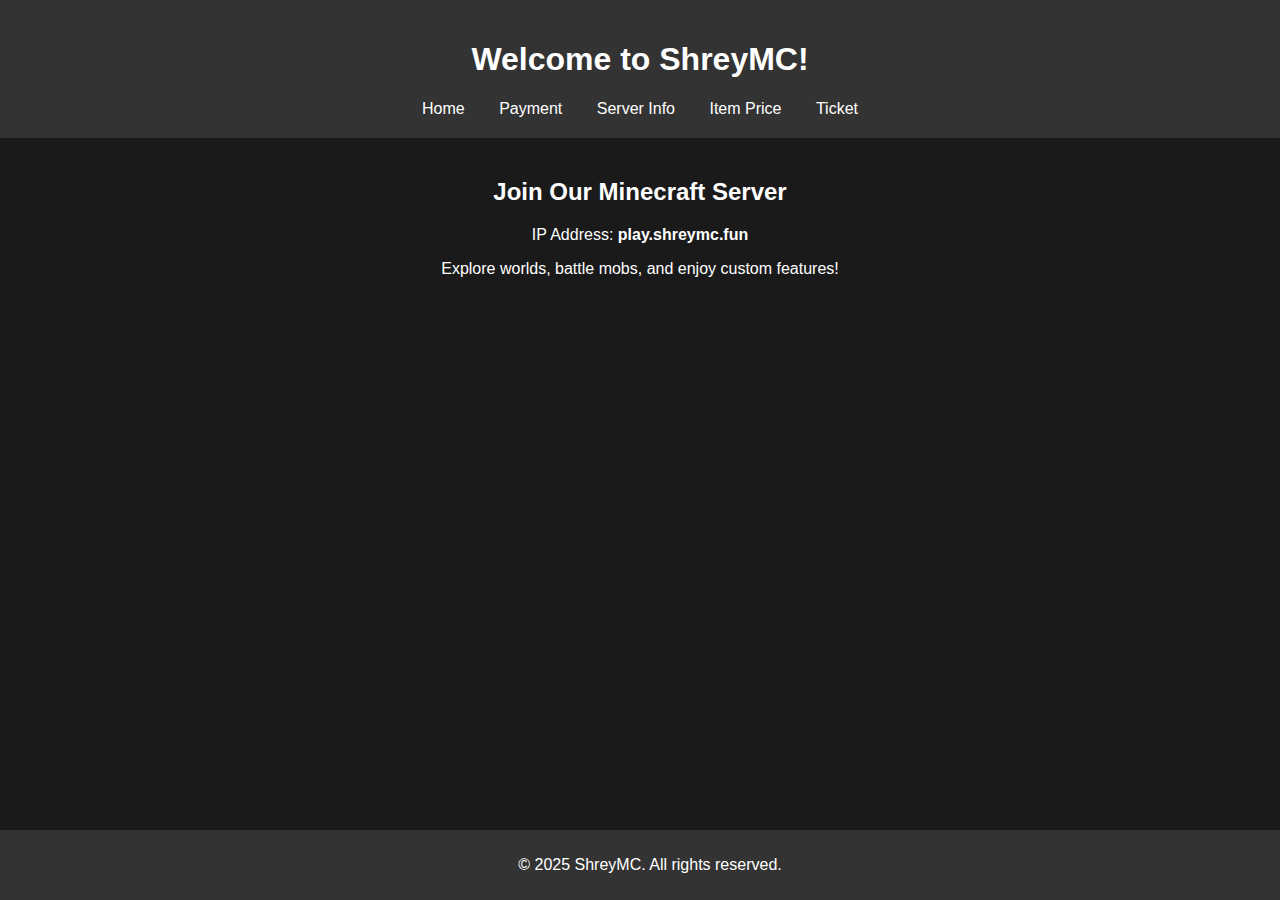
<file: index.html>
<!DOCTYPE html>
<html lang="en">
<head>
    <meta charset="UTF-8" />
    <meta name="viewport" content="width=device-width, initial-scale=1.0"/>
    <title>ShreyMC - Home</title>
    <link rel="stylesheet" href="styles.css">
</head>
<body>
    <header>
        <h1>Welcome to ShreyMC!</h1>
        <nav>
            <a href="index.html">Home</a>
            <a href="payment.html">Payment</a>
            <a href="server-info.html">Server Info</a>
            <a href="item-price.html">Item Price</a>
            <a href="ticket.html">Ticket</a>
        </nav>
    </header>

    <main>
        <h2>Join Our Minecraft Server</h2>
        <p>IP Address: <strong>play.shreymc.fun</strong></p>
        <p>Explore worlds, battle mobs, and enjoy custom features!</p>
    </main>

    <footer>
        <p>&copy; 2025 ShreyMC. All rights reserved.</p>
    </footer>
</body>
</html>
</file>
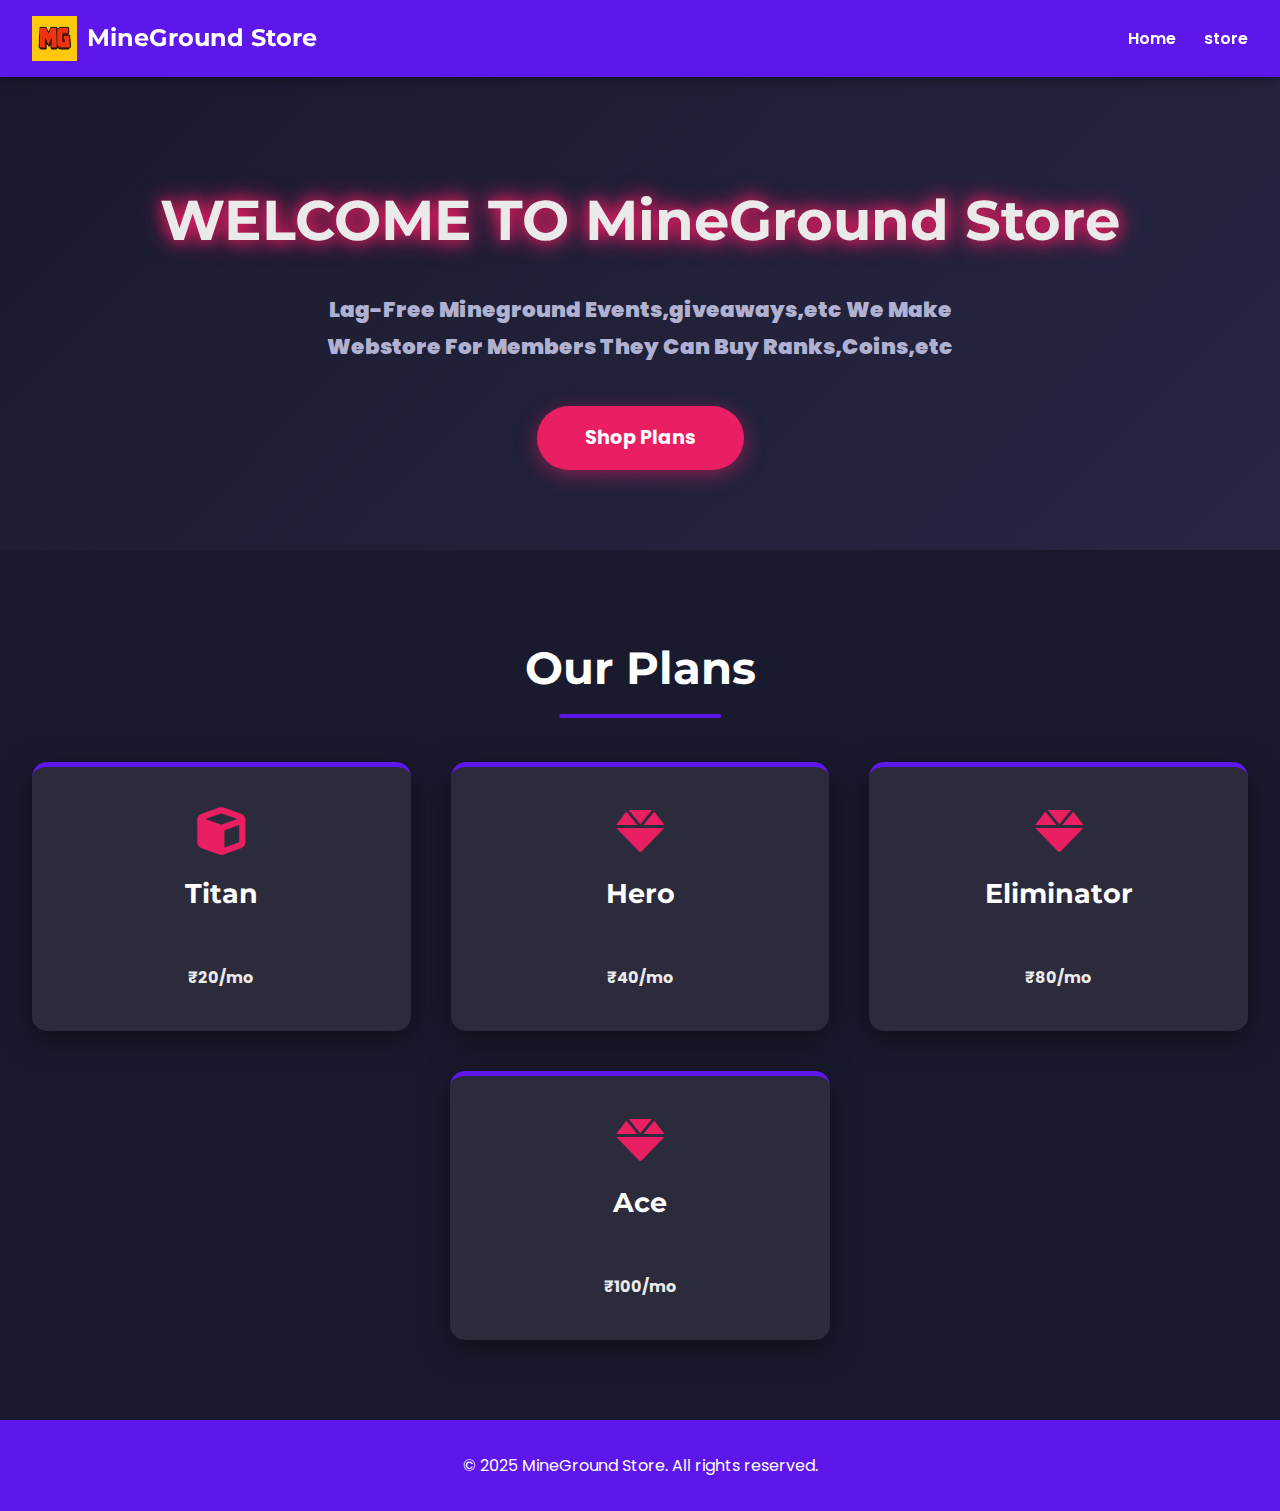
<file: home.html>
<!DOCTYPE html>
<html lang="en">
<head>
  <meta charset="UTF-8" />
  <meta name="viewport" content="width=device-width, initial-scale=1" />
  <title>Buy Premium Minecraft Servers | MineGround Store</title>
  <meta name="description" content="Buy your premium Minecraft server instantly on MineGround! Get NVMe SSDs, DDoS protection, instant setup & 24/7 support. Start your server today!" />
  <meta name="keywords" content="buy Minecraft server, Minecraft server store, premium hosting, NVMe SSD servers, instant Minecraft hosting, DDoS protection, MineGround Store" />
  <meta name="author" content="MineGround Store" />
  <link rel="canonical" href="https://store.mineground.xyz/" />
  <link rel="icon" type="image/png" sizes="16x16" href="/mine16.png" />
  <link rel="icon" type="image/png" sizes="32x32" href="/mine32.png" />

  <meta property="og:title" content="Buy Premium Minecraft Servers | MineGround Store" />
  <meta property="og:description" content="Buy your premium Minecraft server instantly on MineGround! Get NVMe SSDs, DDoS protection, instant setup & 24/7 support." />
  <meta property="og:type" content="website" />
  <meta property="og:url" content="https://store.mineground.xyz/" />
  <meta property="og:site_name" content="MineGround Store" />
  <meta property="og:image" content="https://store.mineground.xyz/images/og-image.png" />
  <meta property="og:image:width" content="1200" />
  <meta property="og:image:height" content="630" />

  <meta name="twitter:card" content="summary_large_image" />
  <meta name="twitter:title" content="Buy Premium Minecraft Servers | MineGround Store" />
  <meta name="twitter:description" content="Buy your premium Minecraft server instantly on MineGround! Get NVMe SSDs, DDoS protection, instant setup & 24/7 support." />
  <meta name="twitter:image" content="https://store.mineground.xyz/images/og-image.png" />
  <meta name="twitter:site" content="@MineGroundXYZ" />
  <meta name="twitter:creator" content="@MineGroundXYZ" />

  <link href="https://fonts.googleapis.com/css2?family=Montserrat:wght@700&family=Poppins:wght@400;500;600;700&display=swap" rel="stylesheet" />
  <link rel="stylesheet" href="https://cdnjs.cloudflare.com/ajax/libs/font-awesome/6.0.0/css/all.min.css" crossorigin="anonymous" referrerpolicy="no-referrer" />

  <style>
    :root {
      --primary-color: #5E17EB;
      --primary-hover-color: #4B0FBB;
      --accent-color: #E91E63;
      --background-dark: #1A1A2E;
      --background-light-gradient: #272744;
      --text-primary: #EAEAEA;
      --text-secondary: #B0B0D0;
      --text-light: #FFFFFF;
      --card-background: #2C2B3C;
      --glow-color-1: var(--accent-color);
      --glow-color-2: #FF8C00;
      --glow-color-3: #5E17EB;
    }

    * { margin: 0; padding: 0; box-sizing: border-box; }
    body {
      font-family: 'Poppins', sans-serif;
      background: var(--background-dark);
      color: var(--text-primary);
      min-height: 100vh;
      display: flex;
      flex-direction: column;
      line-height: 1.7;
    }
    header {
      background: var(--primary-color);
      padding: 1rem 2rem;
      display: flex;
      justify-content: space-between;
      align-items: center;
      box-shadow: 0 3px 12px rgba(0,0,0,0.35);
      position: sticky;
      top: 0; z-index: 1000;
    }
    .logo {
      font-family: 'Montserrat', sans-serif;
      font-size: 1.8rem;
      color: var(--text-light);
      font-weight: 700;
      text-decoration: none;
      transition: color 0.3s ease, transform 0.3s ease;
    }
    .logo:hover {
      color: var(--accent-color);
      transform: scale(1.05);
    }
    nav a {
      color: var(--text-light);
      text-decoration: none;
      margin-left: 1.5rem;
      font-weight: 600;
      transition: color 0.3s ease;
      position: relative;
      padding-bottom: 5px;
    }
    nav a:hover { color: var(--accent-color); }
    nav a::after {
      content: '';
      position: absolute;
      width: 0;
      height: 2px;
      bottom: 0;
      left: 50%;
      transform: translateX(-50%);
      background-color: var(--accent-color);
      transition: width 0.3s ease;
    }
    nav a:hover::after { width: 100%; }

    .hero {
      flex: 1;
      padding: 6rem 2rem 5rem;
      text-align: center;
      background: linear-gradient(135deg, var(--background-dark) 0%, var(--background-light-gradient) 100%);
    }
    .hero h1 {
      font-size: 3.5rem;
      font-family: 'Montserrat', sans-serif;
      font-weight: 700;
      text-shadow: 0 0 15px var(--accent-color), 0 0 25px var(--accent-color);
      margin-bottom: 1.5rem;
    }
    .hero p {
      font-size: 1.35rem;
      max-width: 700px;
      margin: 0 auto 2.5rem;
      color: var(--text-secondary);
    }

    .stats-container {
      display: flex;
      justify-content: center;
      gap: 2rem;
      margin-bottom: 3rem;
      flex-wrap: wrap;
    }
    .stat-item {
      background: rgba(44, 43, 60, 0.5);
      border: 1px solid rgba(255,255,255,0.1);
      padding: 0.8rem 1.5rem;
      border-radius: 10px;
      display: flex;
      align-items: center;
      gap: 0.8rem;
    }
    .stat-item i {
      font-size: 1.8rem; color: var(--primary-color);
    }
    .stat-text { display: flex; flex-direction: column; }
    .stat-number {
      font-size: 1.4rem; font-weight: 700; color: var(--text-light);
    }
    .stat-label {
      font-size: 0.9rem; color: var(--text-secondary);
    }

    .hero .button {
      background: var(--accent-color);
      color: var(--text-light);
      font-weight: 700;
      padding: 1rem 3rem;
      border-radius: 50px;
      font-size: 1.2rem;
      text-decoration: none;
      display: inline-block;
      box-shadow: 0 5px 20px rgba(233,30,99,0.5);
      transition: all 0.3s ease;
    }
    .hero .button:hover {
      background: #D81B60;
      transform: translateY(-4px) scale(1.05);
      box-shadow: 0 8px 25px rgba(233,30,99,0.7);
    }

    .features-section {
      text-align: center;
      padding: 5rem 2rem;
      background: var(--background-dark);
    }
    .features-section h2 {
      font-family: 'Montserrat', sans-serif;
      font-size: 2.8rem;
      margin-bottom: 3.5rem;
      color: var(--text-light);
      position: relative;
      display: inline-block;
    }
    .features-section h2::after {
      content: '';
      position: absolute;
      width: 70%;
      height: 4px;
      background: var(--primary-color);
      bottom: -12px;
      left: 50%;
      transform: translateX(-50%);
      border-radius: 2px;
    }
    .features-container {
      display: flex;
      justify-content: center;
      flex-wrap: wrap;
      gap: 2.5rem;
    }
    .feature-box {
      background: var(--card-background);
      border-radius: 15px;
      padding: 2.5rem;
      box-shadow: 0 8px 30px rgba(0,0,0,0.5);
      transition: transform 0.35s ease, box-shadow 0.35s ease;
      flex: 1 1 320px;
      max-width: 380px;
      border-top: 5px solid var(--primary-color);
      overflow: hidden;
    }
    .feature-box:hover {
      transform: translateY(-15px);
      box-shadow: 0 12px 40px rgba(94, 23, 235, 0.4);
    }
    .feature-box h3 {
      margin-bottom: 1.2rem;
      font-size: 1.7rem;
      color: var(--text-light);
      font-family: 'Montserrat', sans-serif;
    }
    .feature-box h3 i {
      font-size: 3rem; display: block; color: var(--glow-color-1);
      animation: iconGlow 3s ease-in-out infinite alternate;
      margin-bottom: 1rem;
    }
    .feature-box p {
      font-size: 1rem; color: var(--text-secondary);
    }
    @keyframes iconGlow {
      from { text-shadow: 0 0 5px var(--glow-color-1), 0 0 10px var(--glow-color-1); }
      to { text-shadow: 0 0 10px var(--glow-color-1), 0 0 20px var(--glow-color-2), 0 0 30px var(--glow-color-3); }
    }

    footer {
      background: var(--primary-color);
      color: var(--text-light);
      text-align: center;
      padding: 2rem 1rem;
      margin-top: auto;
    }

    @media (max-width: 768px) {
      .hero h1 { font-size: 2.8rem; }
      .hero p { font-size: 1.2rem; }
    }
  </style>
</head>
<body>

<header>
 

     <a href="https://store.mineground.xyz" class="logo" style="display: flex; align-items: center; gap: 10px;">
  <img src="logo.png" alt="Your Nexus Hosting" style="height: 45px;">
  <span style="font-size: 1.5rem; font-weight: bold; color: white;">MineGround Store</span>
</a>
  <nav>
    <a href="/home.html">Home</a>
     <a href="store.html">store</a>
  </nav>
</header>

<main>
  <section class="hero">
    <h1>WELCOME TO MineGround Store</h1>
    <h3><b>
    <p>Lag-Free Mineground Events,giveaways,etc We Make Webstore For Members They Can Buy Ranks,Coins,etc</p>
   </b></h3>
    <a href="/store.html" class="button">Shop Plans</a>
  </section>

  <section id="plans" class="features-section">
    <h2>Our Plans</h2>
    <div class="features-container">
      <div class="feature-box">
        <h3><i class="fas fa-cube"></i> Titan</h3>
        <br><strong>₹20/mo</strong>
      </div>
      <div class="feature-box">
        <h3><i class="fas fa-gem"></i> Hero</h3>
        <br><strong>₹40/mo</strong>
      </div>
      <div class="feature-box">
        <h3><i class="fas fa-gem"></i> Eliminator</h3>
        <br><strong>₹80/mo</strong>
      </div>
      <div class="feature-box">
        <h3><i class="fas fa-gem"></i> Ace </h3>
        <br><strong>₹100/mo</strong>
      </div>
      
    </div>
  </section>
</main>

<footer>&copy; 2025 MineGround Store. All rights reserved.</footer>

<script>
document.addEventListener('DOMContentLoaded', function() {
  const usersElement = document.getElementById('online-users-counter');
  let onlineUsers = 97;
  function updateOnlineUsers() {
    const fluctuation = Math.floor(Math.random() * 7) - 3;
    onlineUsers += fluctuation;
    if (onlineUsers < 80) onlineUsers = 80;
    if (onlineUsers > 150) onlineUsers = 150;
    usersElement.textContent = onlineUsers;
  }
  const uptimeElement = document.getElementById('uptime-counter');
  const startDate = new Date('2025-05-15T08:00:00Z').getTime();
  function updateUptime() {
    const now = new Date().getTime();
    const distance = now - startDate;
    const days = Math.floor(distance / (1000 * 60 * 60 * 24));
    const hours = Math.floor((distance % (1000 * 60 * 60 * 24)) / (1000 * 60 * 60));
    const minutes = Math.floor((distance % (1000 * 60 * 60)) / (1000 * 60));
    const seconds = Math.floor((distance % (1000 * 60)) / 1000);
    uptimeElement.innerHTML = `${days}d ${hours}h ${minutes}m ${seconds}s`;
  }
  setInterval(updateOnlineUsers, 3000);
  setInterval(updateUptime, 1000);
  updateOnlineUsers();
  updateUptime();
});
</script>

</body>
</html>
</file>
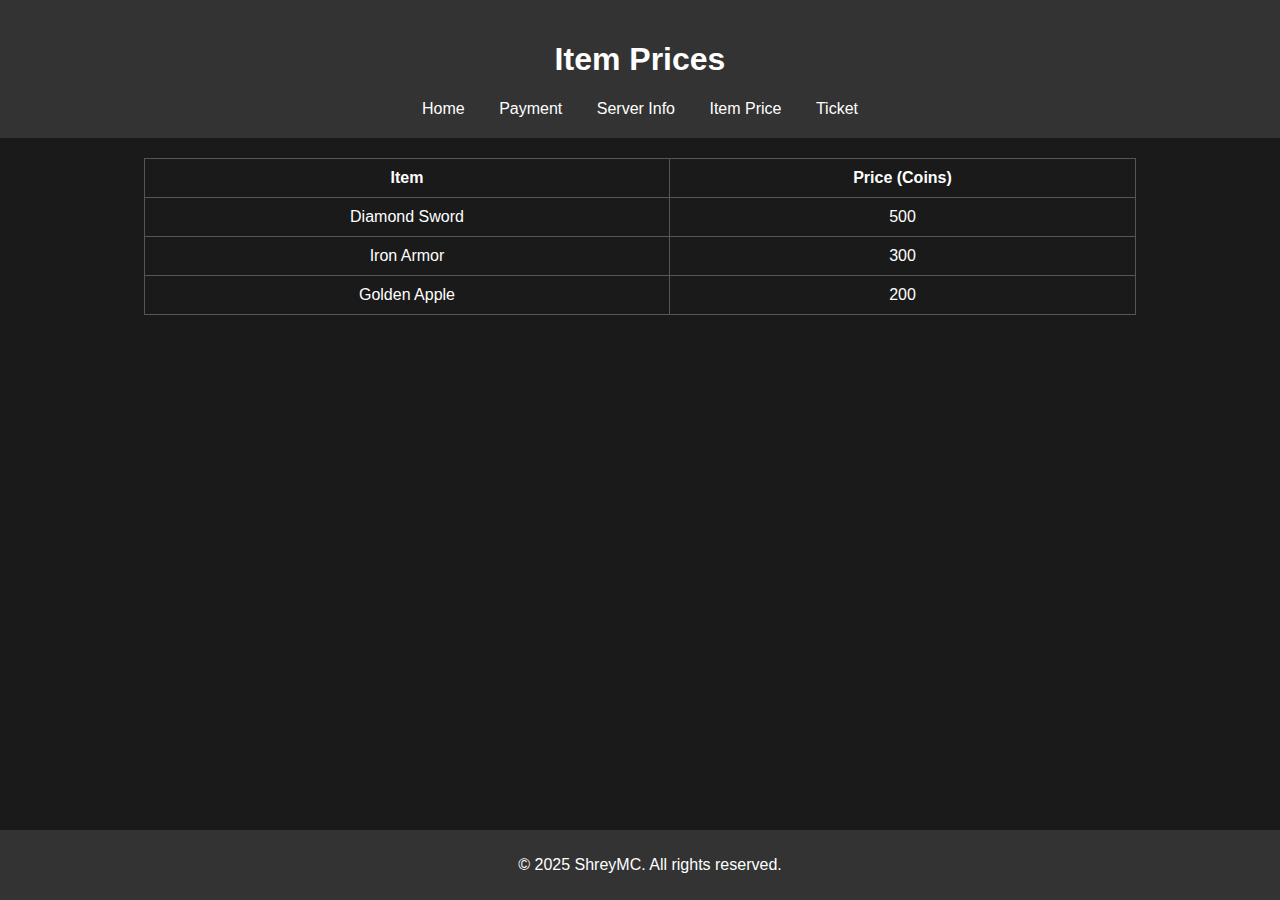
<file: item-price.html>
<!DOCTYPE html>
<html lang="en">
<head>
    <meta charset="UTF-8" />
    <meta name="viewport" content="width=device-width, initial-scale=1.0"/>
    <title>ShreyMC - Item Prices</title>
    <link rel="stylesheet" href="styles.css">
</head>
<body>
    <header>
        <h1>Item Prices</h1>
        <nav>
            <a href="index.html">Home</a>
            <a href="payment.html">Payment</a>
            <a href="server-info.html">Server Info</a>
            <a href="item-price.html">Item Price</a>
            <a href="ticket.html">Ticket</a>
        </nav>
    </header>

    <main>
        <table>
            <thead>
                <tr>
                    <th>Item</th>
                    <th>Price (Coins)</th>
                </tr>
            </thead>
            <tbody>
                <tr>
                    <td>Diamond Sword</td>
                    <td>500</td>
                </tr>
                <tr>
                    <td>Iron Armor</td>
                    <td>300</td>
                </tr>
                <tr>
                    <td>Golden Apple</td>
                    <td>200</td>
                </tr>
            </tbody>
        </table>
    </main>

    <footer>
        <p>&copy; 2025 ShreyMC. All rights reserved.</p>
    </footer>
</body>
</html>
</file>
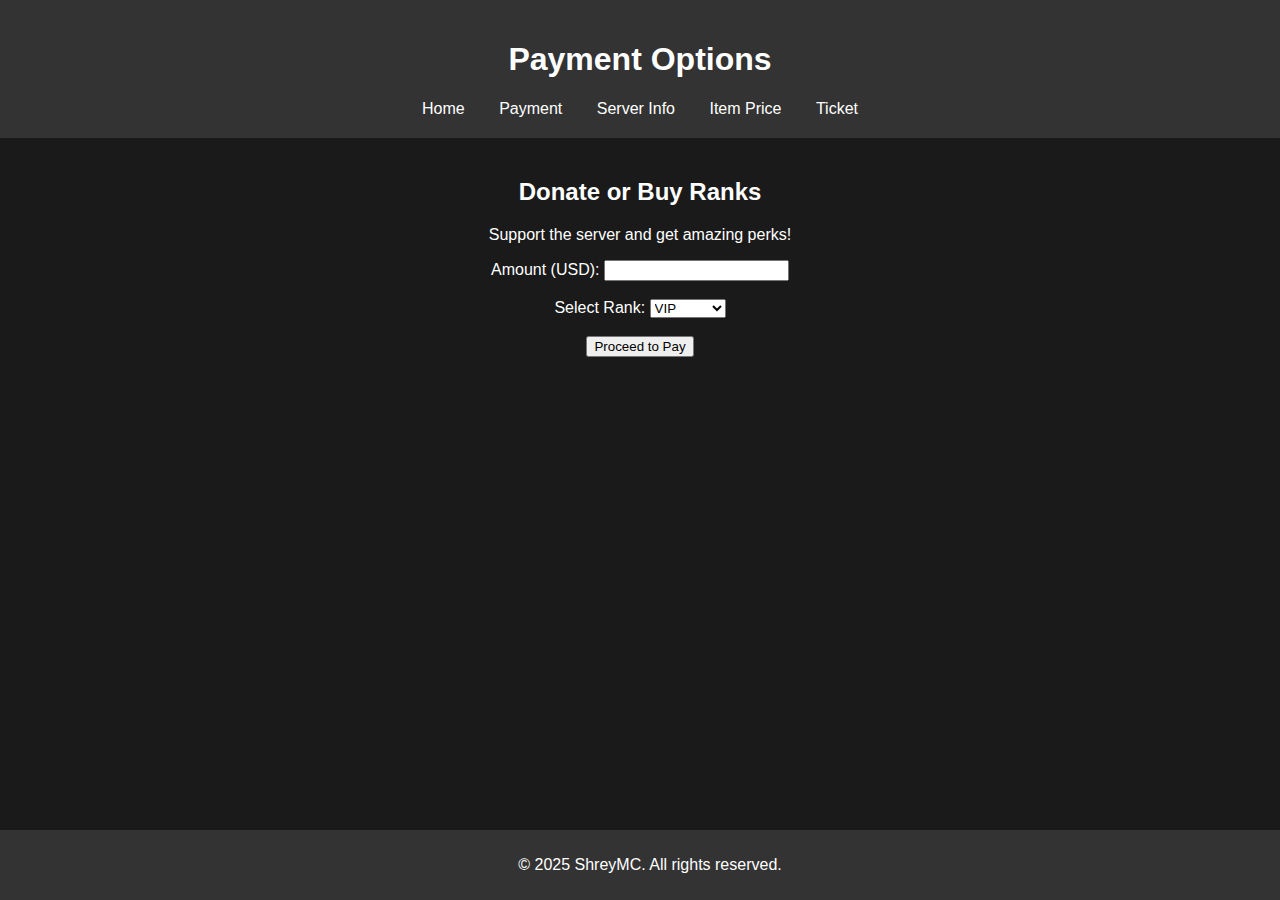
<file: payment.html>
<!DOCTYPE html>
<html lang="en">
<head>
    <meta charset="UTF-8" />
    <meta name="viewport" content="width=device-width, initial-scale=1.0"/>
    <title>ShreyMC - Payment</title>
    <link rel="stylesheet" href="styles.css">
</head>
<body>
    <header>
        <h1>Payment Options</h1>
        <nav>
            <a href="index.html">Home</a>
            <a href="payment.html">Payment</a>
            <a href="server-info.html">Server Info</a>
            <a href="item-price.html">Item Price</a>
            <a href="ticket.html">Ticket</a>
        </nav>
    </header>

    <main>
        <h2>Donate or Buy Ranks</h2>
        <p>Support the server and get amazing perks!</p>
        <form action="https://your-payment-gateway.com/checkout" method="POST">
            <label for="amount">Amount (USD):</label>
            <input type="number" id="amount" name="amount" min="1" required><br><br>

            <label for="rank">Select Rank:</label>
            <select id="rank" name="rank">
                <option value="vip">VIP</option>
                <option value="premium">Premium</option>
                <option value="elite">Elite</option>
            </select><br><br>

            <button type="submit">Proceed to Pay</button>
        </form>
    </main>

    <footer>
        <p>&copy; 2025 ShreyMC. All rights reserved.</p>
    </footer>
</body>
</html>
</file>
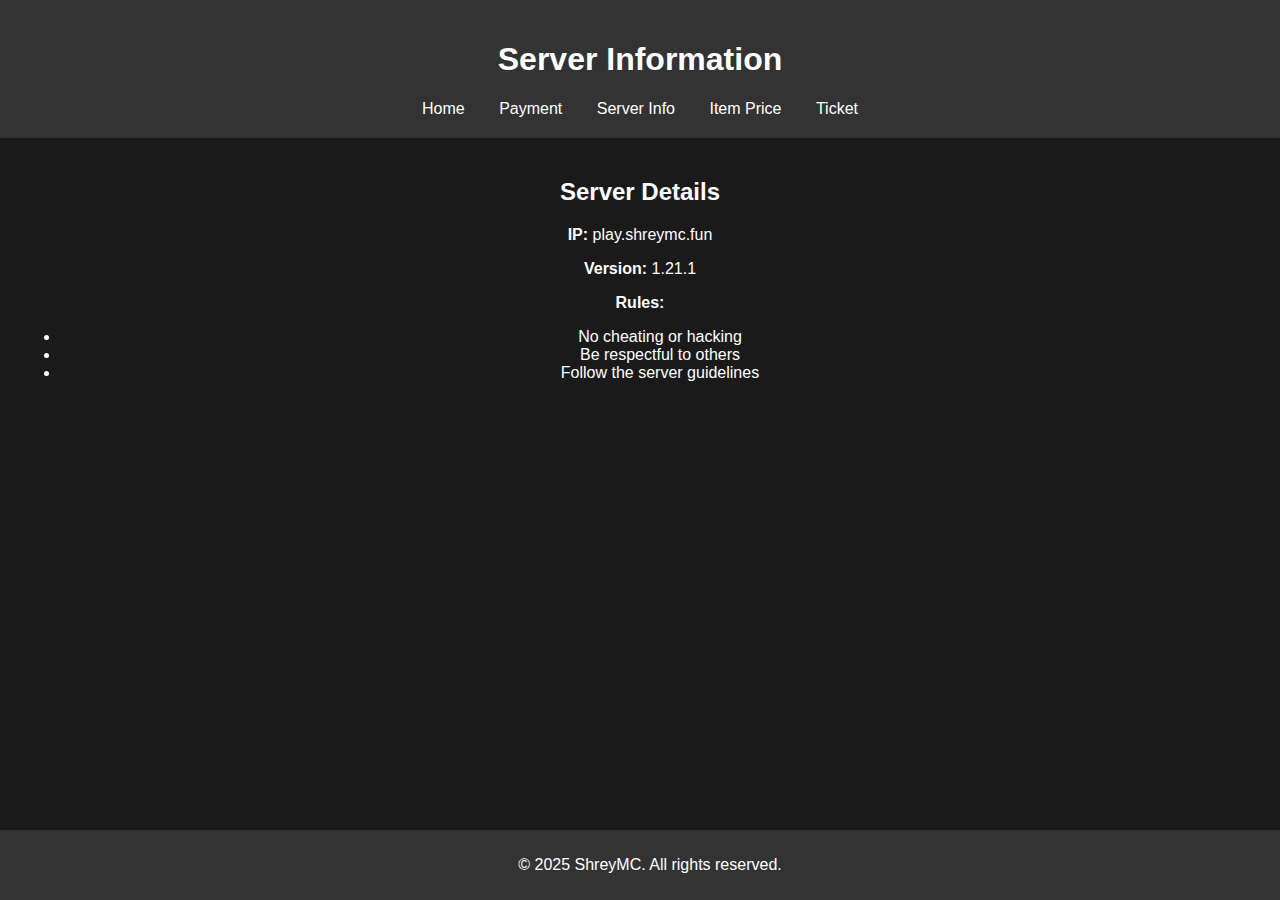
<file: server-info.html>
<!DOCTYPE html>
<html lang="en">
<head>
    <meta charset="UTF-8" />
    <meta name="viewport" content="width=device-width, initial-scale=1.0"/>
    <title>ShreyMC - Server Info</title>
    <link rel="stylesheet" href="styles.css">
</head>
<body>
    <header>
        <h1>Server Information</h1>
        <nav>
            <a href="index.html">Home</a>
            <a href="payment.html">Payment</a>
            <a href="server-info.html">Server Info</a>
            <a href="item-price.html">Item Price</a>
            <a href="ticket.html">Ticket</a>
        </nav>
    </header>

    <main>
        <h2>Server Details</h2>
        <p><strong>IP:</strong> play.shreymc.fun</p>
        <p><strong>Version:</strong> 1.21.1</p>
        <p><strong>Rules:</strong></p>
        <ul>
            <li>No cheating or hacking</li>
            <li>Be respectful to others</li>
            <li>Follow the server guidelines</li>
        </ul>
    </main>

    <footer>
        <p>&copy; 2025 ShreyMC. All rights reserved.</p>
    </footer>
</body>
</html>
</file>
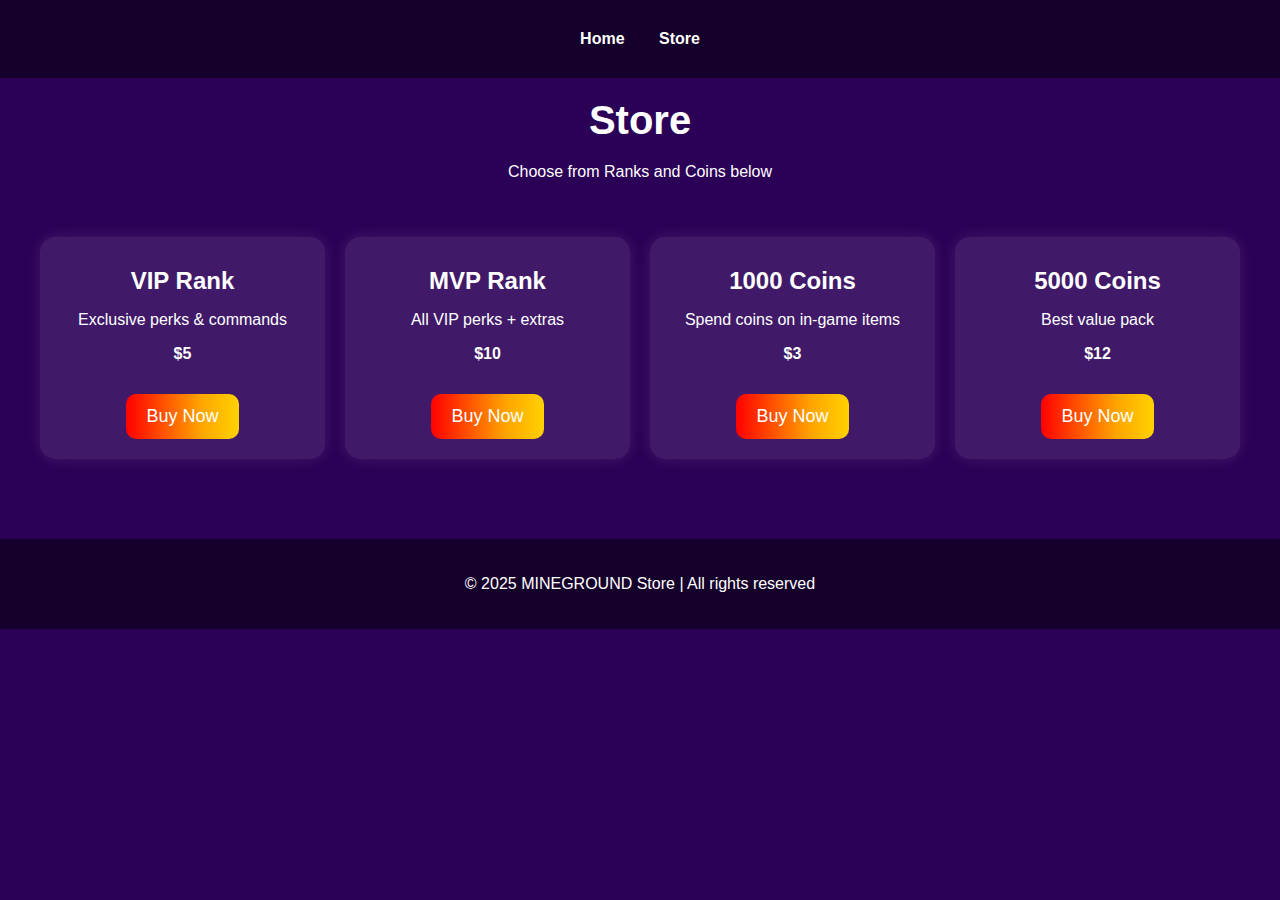
<file: store.html>
<!DOCTYPE html>
<html lang="en">
<head>
  <meta charset="UTF-8">
  <meta name="viewport" content="width=device-width, initial-scale=1.0">
  <title>MINEGROUND Store</title>
  <style>
    body {
      margin: 0;
      font-family: Arial, sans-serif;
      background-color: #2b0057;
      color: white;
      text-align: center;
    }

    header {
      padding: 30px;
      background: rgba(0, 0, 0, 0.5);
    }

    nav a {
      margin: 0 15px;
      text-decoration: none;
      font-weight: bold;
      color: white;
    }

    nav a:hover {
      text-decoration: underline;
    }

    h1 {
      font-size: 40px;
      margin: 20px 0;
      color: #fff;
    }

    .store {
      display: grid;
      grid-template-columns: repeat(auto-fit, minmax(250px, 1fr));
      gap: 20px;
      padding: 40px;
    }

    .card {
      background: rgba(255, 255, 255, 0.1);
      border-radius: 15px;
      padding: 20px;
      box-shadow: 0 0 15px rgba(255, 255, 255, 0.1);
    }

    .card h2 {
      margin: 10px 0;
    }

    .btn {
      display: inline-block;
      padding: 12px 20px;
      margin-top: 15px;
      font-size: 18px;
      border-radius: 10px;
      text-decoration: none;
      color: white;
      background: linear-gradient(90deg, red, orange, yellow, green, cyan, blue, violet);
      background-size: 400%;
      animation: rgbGlow 5s linear infinite;
      transition: transform 0.2s;
    }

    .btn:hover {
      transform: scale(1.05);
    }

    @keyframes rgbGlow {
      0% { background-position: 0% 50%; }
      100% { background-position: 100% 50%; }
    }

    footer {
      margin-top: 40px;
      padding: 20px;
      background: rgba(0, 0, 0, 0.5);
    }
  </style>
</head>
<body>
  <header>
    <nav>
      <a href="index.html">Home</a>
      <a href="store.html">Store</a>
    </nav>
  </header>

  <h1>Store</h1>
  <p>Choose from Ranks and Coins below</p>

  <section class="store">
    <div class="card">
      <h2>VIP Rank</h2>
      <p>Exclusive perks & commands</p>
      <p><b>$5</b></p>
      <a href="#" class="btn">Buy Now</a>
    </div>

    <div class="card">
      <h2>MVP Rank</h2>
      <p>All VIP perks + extras</p>
      <p><b>$10</b></p>
      <a href="#" class="btn">Buy Now</a>
    </div>

    <div class="card">
      <h2>1000 Coins</h2>
      <p>Spend coins on in-game items</p>
      <p><b>$3</b></p>
      <a href="#" class="btn">Buy Now</a>
    </div>

    <div class="card">
      <h2>5000 Coins</h2>
      <p>Best value pack</p>
      <p><b>$12</b></p>
      <a href="#" class="btn">Buy Now</a>
    </div>
  </section>

  <footer>
    <p>&copy; 2025 MINEGROUND Store | All rights reserved</p>
  </footer>
</body>
</html>
</file>
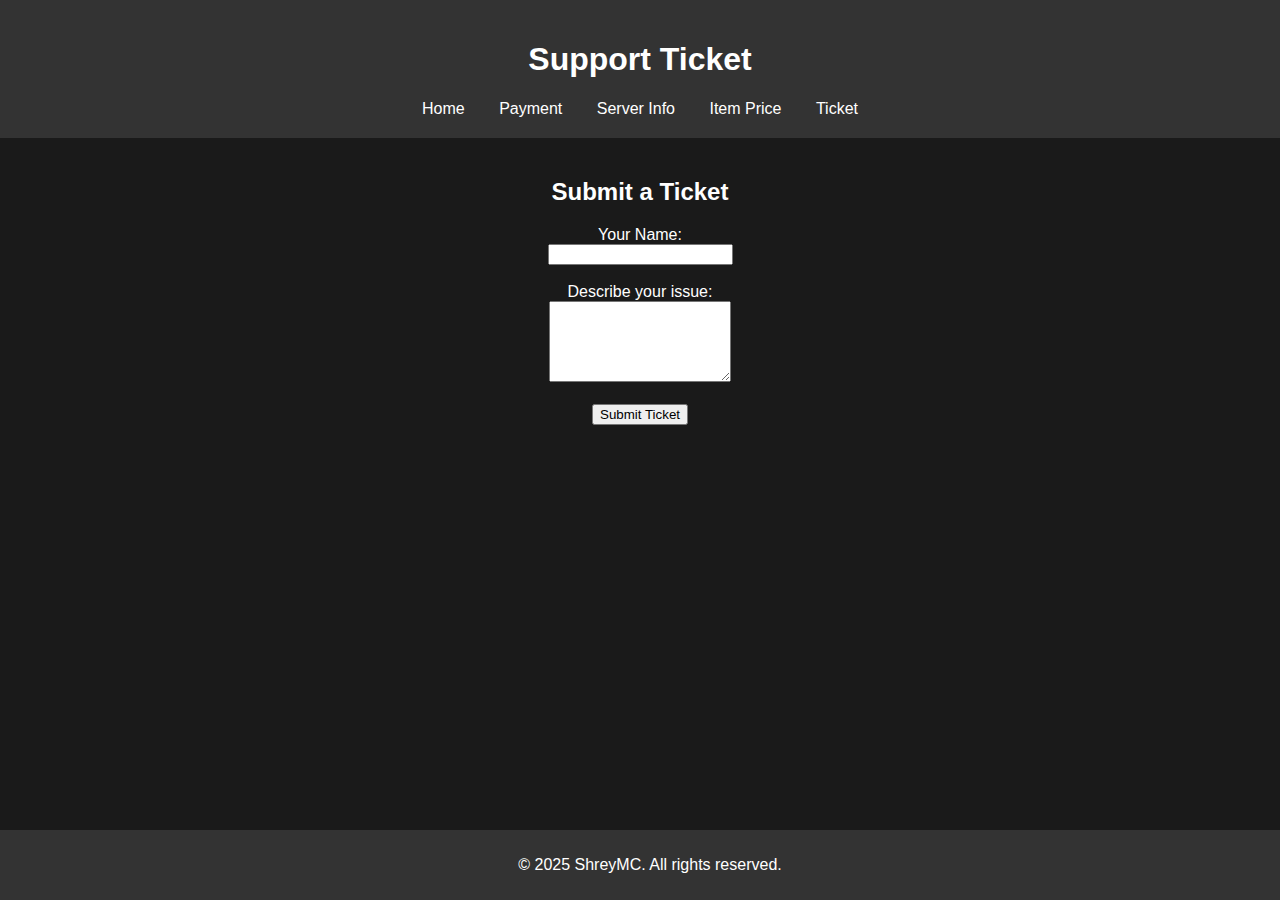
<file: ticket.html>
<!DOCTYPE html>
<html lang="en">
<head>
    <meta charset="UTF-8" />
    <meta name="viewport" content="width=device-width, initial-scale=1.0"/>
    <title>ShreyMC - Support Ticket</title>
    <link rel="stylesheet" href="styles.css">
</head>
<body>
    <header>
        <h1>Support Ticket</h1>
        <nav>
            <a href="index.html">Home</a>
            <a href="payment.html">Payment</a>
            <a href="server-info.html">Server Info</a>
            <a href="item-price.html">Item Price</a>
            <a href="ticket.html">Ticket</a>
        </nav>
    </header>

    <main>
        <h2>Submit a Ticket</h2>
        <form action="mailto:support@shreymc.fun" method="post" enctype="text/plain">
            <label for="name">Your Name:</label><br>
            <input type="text" id="name" name="name" required><br><br>

            <label for="issue">Describe your issue:</label><br>
            <textarea id="issue" name="issue" rows="5" required></textarea><br><br>

            <button type="submit">Submit Ticket</button>
        </form>
    </main>

    <footer>
        <p>&copy; 2025 ShreyMC. All rights reserved.</p>
    </footer>
</body>
</html>
</file>
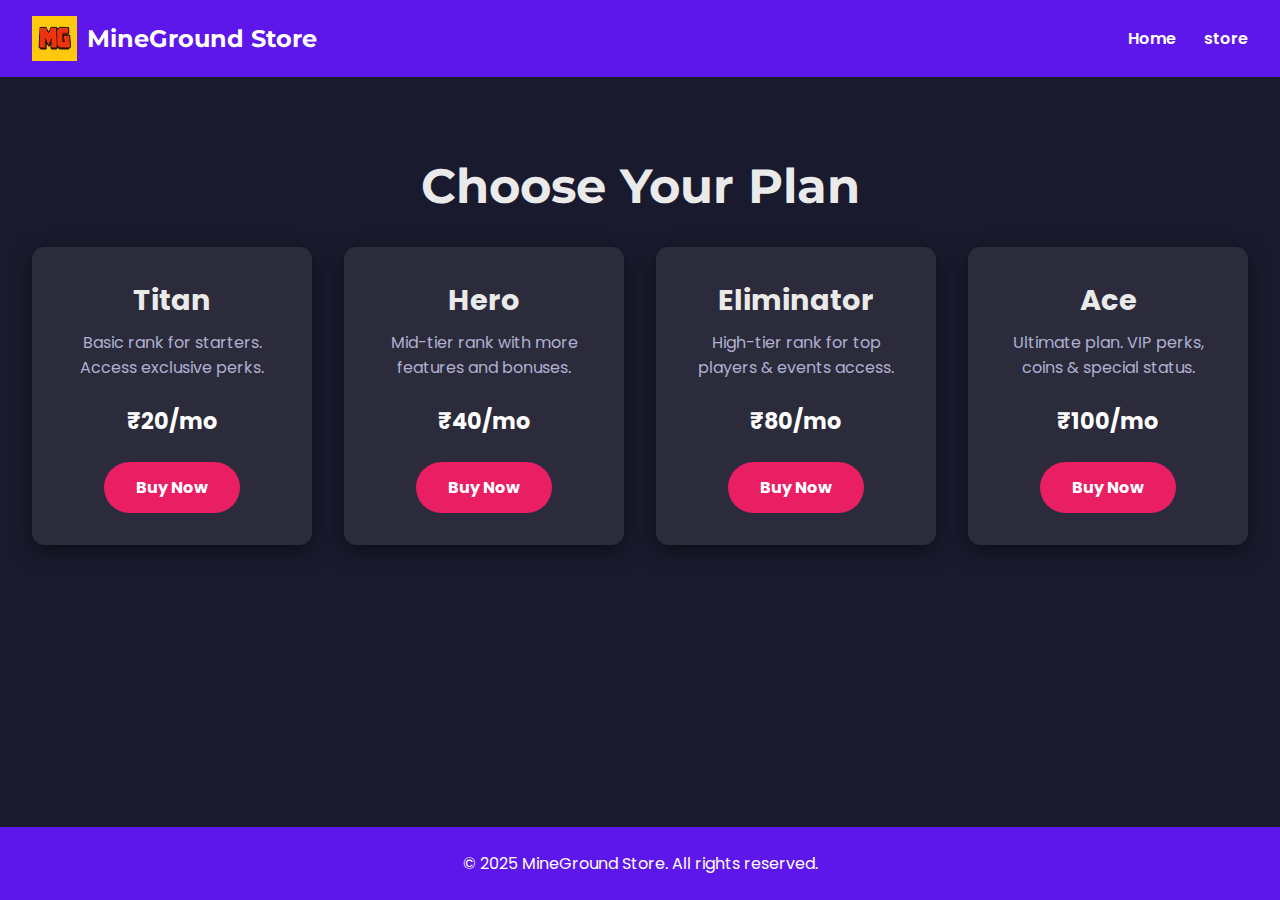
<file: SHAURYA 𝕺𝕻/store.html>
<!DOCTYPE html>
<html lang="en">
<head>
  <meta charset="UTF-8" />
  <meta name="viewport" content="width=device-width, initial-scale=1" />
  <title>Choose Your Plan | MineGround Store</title>
  <meta name="description" content="Choose your plan at MineGround Store. Buy ranks, coins, and more for your Minecraft server. Safe, secure, and instant delivery." />
  <link rel="icon" type="image/png" sizes="16x16" href="/mine16.png" />
  <link rel="icon" type="image/png" sizes="32x32" href="/mine32.png" />

  <link href="https://fonts.googleapis.com/css2?family=Montserrat:wght@700&family=Poppins:wght@400;500;600;700&display=swap" rel="stylesheet" />
  <link rel="stylesheet" href="https://cdnjs.cloudflare.com/ajax/libs/font-awesome/6.0.0/css/all.min.css" crossorigin="anonymous" referrerpolicy="no-referrer" />

  <style>
    :root {
      --primary-color: #5E17EB;
      --accent-color: #E91E63;
      --background-dark: #1A1A2E;
      --text-primary: #EAEAEA;
      --text-secondary: #B0B0D0;
      --text-light: #FFFFFF;
      --card-background: #2C2B3C;
    }

    * { margin: 0; padding: 0; box-sizing: border-box; }
    body {
      font-family: 'Poppins', sans-serif;
      background: var(--background-dark);
      color: var(--text-primary);
      display: flex;
      flex-direction: column;
      min-height: 100vh;
    }
    header {
      background: var(--primary-color);
      padding: 1rem 2rem;
      display: flex;
      justify-content: space-between;
      align-items: center;
    }
    .logo {
      display: flex;
      align-items: center;
      gap: 10px;
      text-decoration: none;
    }
    .logo img { height: 45px; }
    .logo span {
      font-family: 'Montserrat', sans-serif;
      font-size: 1.5rem;
      font-weight: bold;
      color: var(--text-light);
    }
    nav a {
      color: var(--text-light);
      text-decoration: none;
      margin-left: 1.5rem;
      font-weight: 600;
      position: relative;
    }
    nav a:hover { color: var(--accent-color); }

    main {
      flex: 1;
      padding: 5rem 2rem;
      text-align: center;
    }
    h1 {
      font-size: 3rem;
      margin-bottom: 2rem;
      font-family: 'Montserrat', sans-serif;
    }
    .plans-container {
      display: flex;
      justify-content: center;
      flex-wrap: wrap;
      gap: 2rem;
    }
    .plan-box {
      background: var(--card-background);
      border-radius: 12px;
      padding: 2rem;
      max-width: 300px;
      flex: 1 1 250px;
      box-shadow: 0 6px 20px rgba(0,0,0,0.5);
      transition: transform 0.3s ease;
    }
    .plan-box:hover {
      transform: translateY(-10px);
    }
    .plan-box h2 {
      font-size: 1.8rem;
      margin-bottom: 0.5rem;
    }
    .plan-box p {
      color: var(--text-secondary);
      margin: 0.5rem 0 1.5rem;
    }
    .plan-price {
      font-size: 1.4rem;
      margin-bottom: 1.5rem;
      color: var(--text-light);
      font-weight: bold;
    }
    .buy-button {
      background: var(--accent-color);
      color: var(--text-light);
      text-decoration: none;
      padding: 0.8rem 2rem;
      border-radius: 30px;
      display: inline-block;
      font-weight: bold;
      transition: background 0.3s ease;
    }
    .buy-button:hover {
      background: #D81B60;
    }

    footer {
      background: var(--primary-color);
      text-align: center;
      color: var(--text-light);
      padding: 1.5rem;
    }
  </style>
</head>
<body>

<header>
  <a href="https://store.mineground.xyz" class="logo">
    <img src="logo.png" alt="MineGround Logo">
    <span>MineGround Store</span>
  </a>
  <nav>
    <a href="/home.html">Home</a>
    <a href="store.html">store</a>
  </nav>
</header>

<main>
  <h1>Choose Your Plan</h1>
  <div class="plans-container">
    <div class="plan-box">
      <h2>Titan</h2>
      <p>Basic rank for starters. Access exclusive perks.</p>
      <div class="plan-price">₹20/mo</div>
      <a href="https://discord.gg/8gMu9y3pV9" class="buy-button">Buy Now</a>
    </div>
    <div class="plan-box">
      <h2>Hero</h2>
      <p>Mid-tier rank with more features and bonuses.</p>
      <div class="plan-price">₹40/mo</div>
      <a href="https://discord.gg/8gMu9y3pV9" class="buy-button">Buy Now</a>
    </div>
    <div class="plan-box">
      <h2>Eliminator</h2>
      <p>High-tier rank for top players & events access.</p>
      <div class="plan-price">₹80/mo</div>
      <a href="https://discord.gg/8gMu9y3pV9" class="buy-button">Buy Now</a>
    </div>
    <div class="plan-box">
      <h2>Ace</h2>
      <p>Ultimate plan. VIP perks, coins & special status.</p>
      <div class="plan-price">₹100/mo</div>
      <a href="https://discord.gg/8gMu9y3pV9" class="buy-button">Buy Now</a>
    </div>
  </div>
</main>

<footer>&copy; 2025 MineGround Store. All rights reserved.</footer>

</body>
</html>
</file>
<file: styles.css>
body {
    font-family: Arial, sans-serif;
    background-color: #1a1a1a;
    color: #ffffff;
    text-align: center;
    margin: 0;
    padding: 0;
}

header {
    background-color: #333;
    padding: 20px;
}

nav a {
    color: #fff;
    text-decoration: none;
    margin: 0 15px;
}

nav a:hover {
    text-decoration: underline;
}

main {
    padding: 20px;
}

table {
    margin: 0 auto;
    border-collapse: collapse;
    width: 80%;
}

table, th, td {
    border: 1px solid #555;
}

th, td {
    padding: 10px;
}

footer {
    background-color: #333;
    padding: 10px;
    position: fixed;
    width: 100%;
    bottom: 0;
}
</file>
